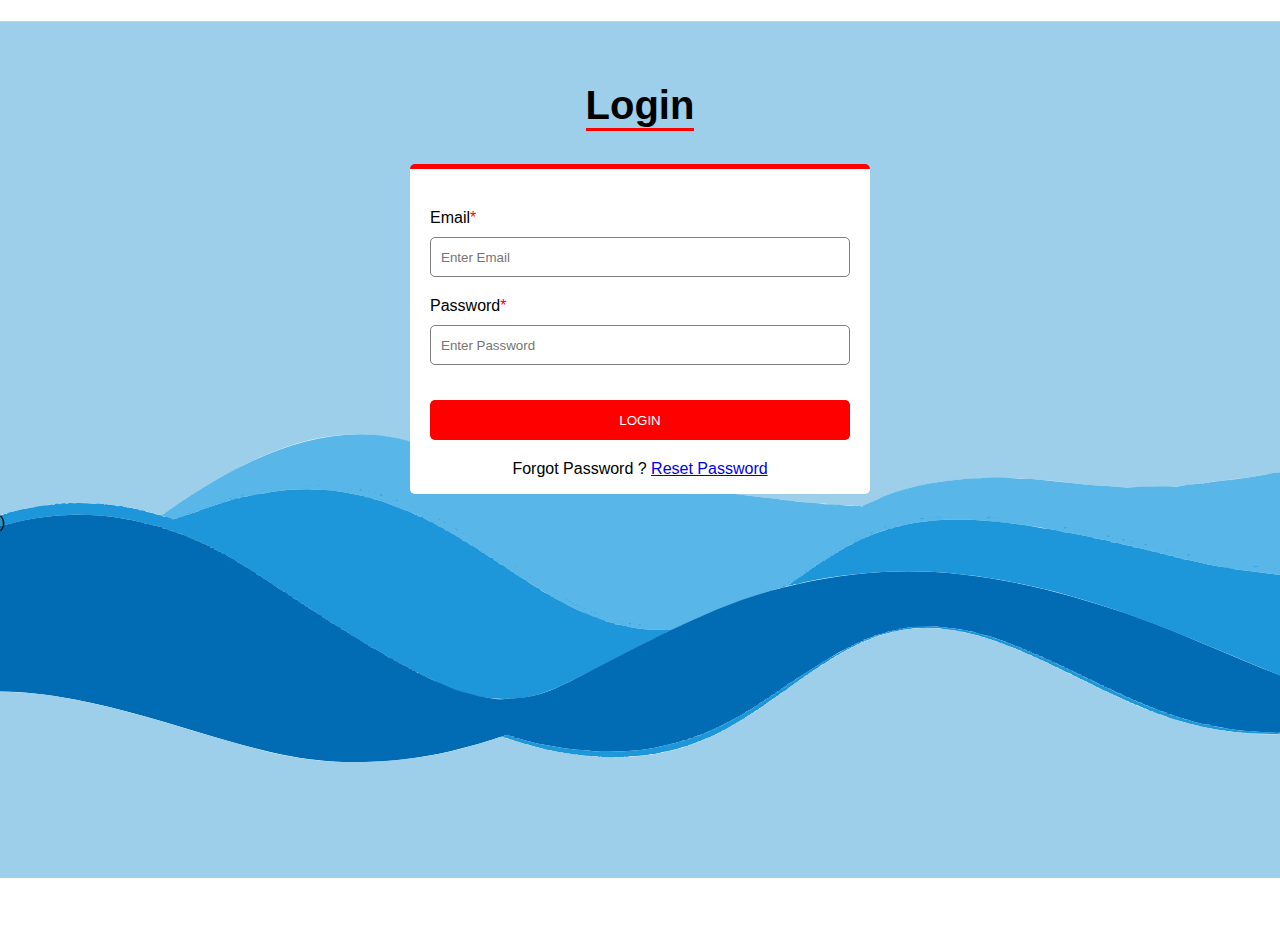
<file: index.html>
<!DOCTYPE html>
<html lang="en">
<head>
    <link rel="stylesheet" href="style.css">
    <meta charset="UTF-8">
    <meta http-equiv="X-UA-Compatible" content="IE=edge">
    <meta name="viewport" content="width=device-width, initial-scale=1.0">
    <title>Login</title>
</head>
<body>
    <div class='sign'>
        <h2 style="
         display:inline-block;
            border-bottom: solid red 3px;
            font-size:40px;"
           
        >Login</h2>
        <div style="
        display:flex;
            flex-direction:column;
            height:auto;
            background-color:white;
            border-radius:5px;
            border-top:solid red 5px;"
            
            >
           <form class='sign-in'>
                <div class='form-control'>
                    <label>Email</label>
                    <input type="text"placeholder='Enter Email'required/>
                </div>
                <div class='form-control'>
                    <label>Password</label>
                    <input type="text"placeholder='Enter Password'required/>
                </div>
                <input type="submit" value='Login' class ='btn' />
            </form>
            <p style="
                  margin-top:0px;
            "
            >Forgot Password ? <a href="./pwreset.html">Reset Password</a></p>
        </div>
    </div>
)
</body>
</html>
</file>
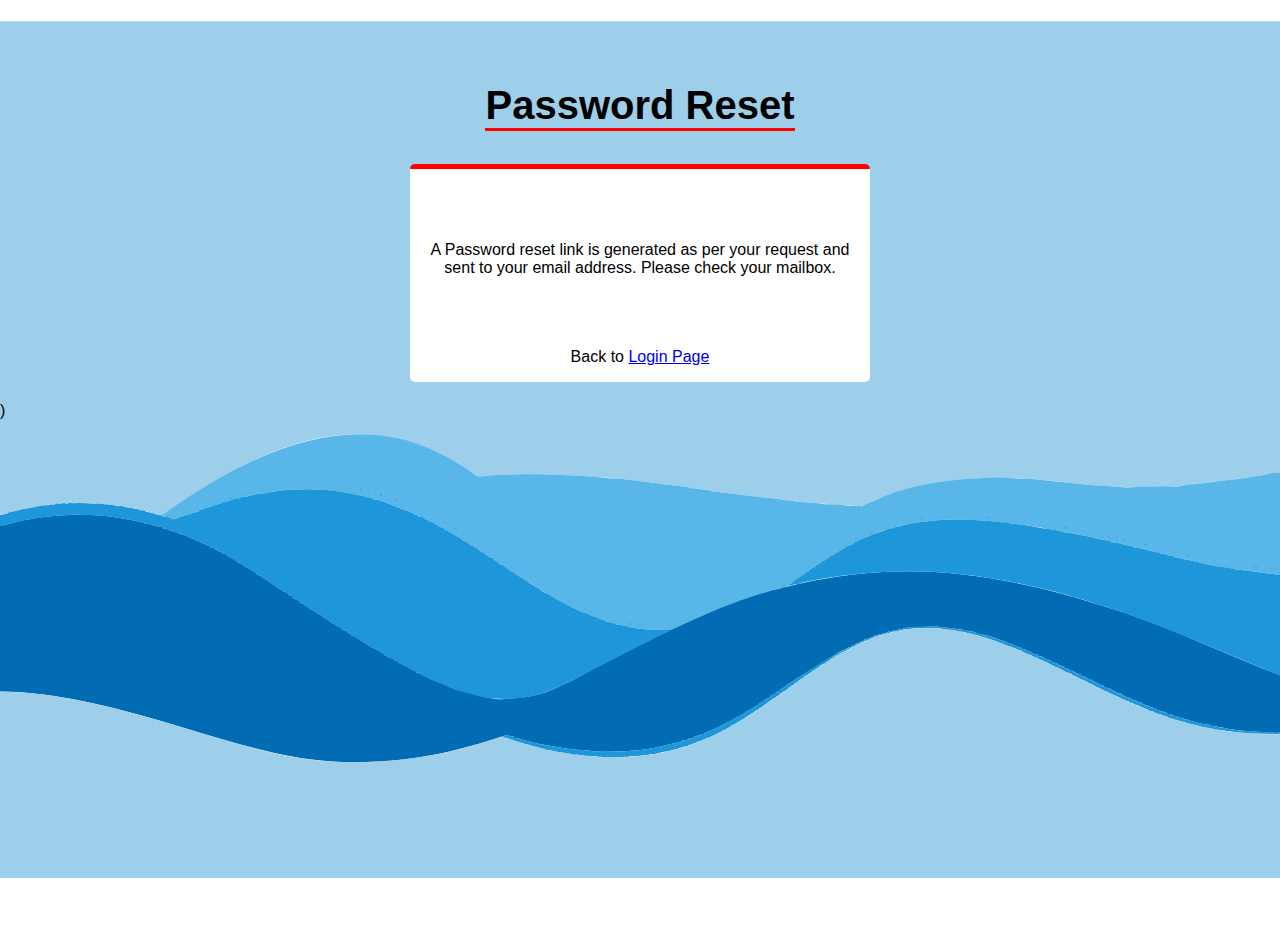
<file: link-sent.html>
<!DOCTYPE html>
<html lang="en">
<head>
    <link rel="stylesheet" href="style.css">
    <meta charset="UTF-8">
    <meta http-equiv="X-UA-Compatible" content="IE=edge">
    <meta name="viewport" content="width=device-width, initial-scale=1.0">
    <title>Password Reset</title>
</head>
<body>
    <div class='sign'>
        <h2 style="
         display:inline-block;
            border-bottom: solid red 3px;
            font-size:40px;"
           
        >Password Reset</h2>
        <div style="
        display:flex;
            flex-direction:column;
            height:auto;
            background-color:white;
            border-radius:5px;
            border-top:solid red 5px;"
            
            >
           <h4 style=" font-weight: normal; padding: 50px 20px; ">A Password reset link is generated as per your request
            and sent to your email address. Please check your
            mailbox.</h4>
            <p style="
                  margin-top:0px;
            "
            >Back to <a href="./index.html">Login Page</a></p>
        </div>
    </div>
)
</body>
</html>
</file>
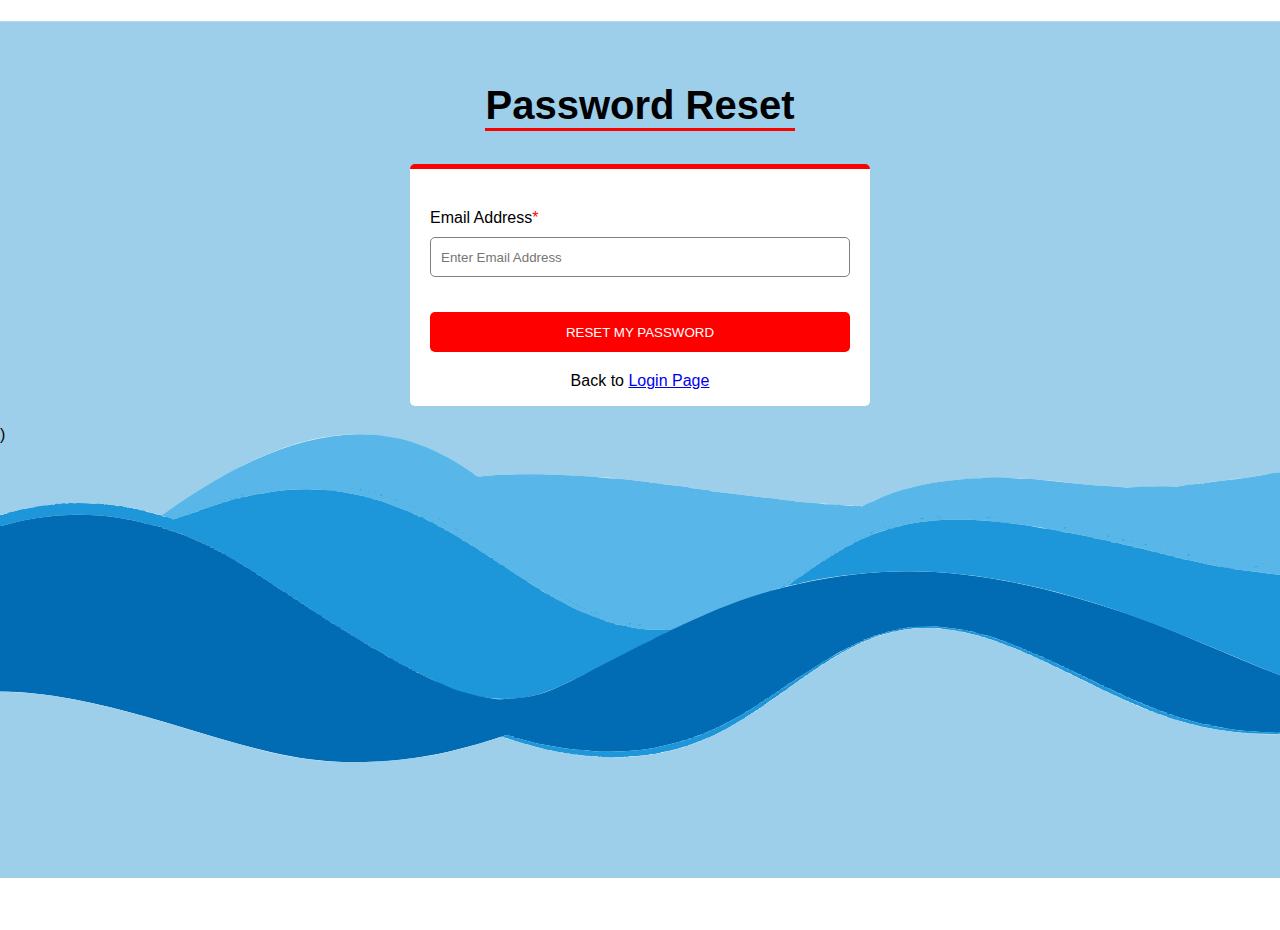
<file: pwreset.html>
<!DOCTYPE html>
<html lang="en">
<head>
    <link rel="stylesheet" href="style.css">
    <meta charset="UTF-8">
    <meta http-equiv="X-UA-Compatible" content="IE=edge">
    <meta name="viewport" content="width=device-width, initial-scale=1.0">
    <title>Password Reset</title>
</head>
<body>
    <div class='sign'>
        <h2 style="
         display:inline-block;
            border-bottom: solid red 3px;
            font-size:40px;"
           
        >Password Reset</h2>
        <div style="
        display:flex;
            flex-direction:column;
            height:auto;
            background-color:white;
            border-radius:5px;
            border-top:solid red 5px;"
            
            >
           <form action="./link-sent.html" class='sign-in'>
                <div class='form-control'>
                    <label>Email Address</label>
                    <input type="text"placeholder='Enter Email Address'required/>
                </div>
                <input type="submit" value='Reset My Password' class ='btn' />
            </form>
            <p style="
                  margin-top:0px;
            "
            >Back to <a href="./index.html">Login Page</a></p>
        </div>
    </div>
)
</body>
</html>
</file>
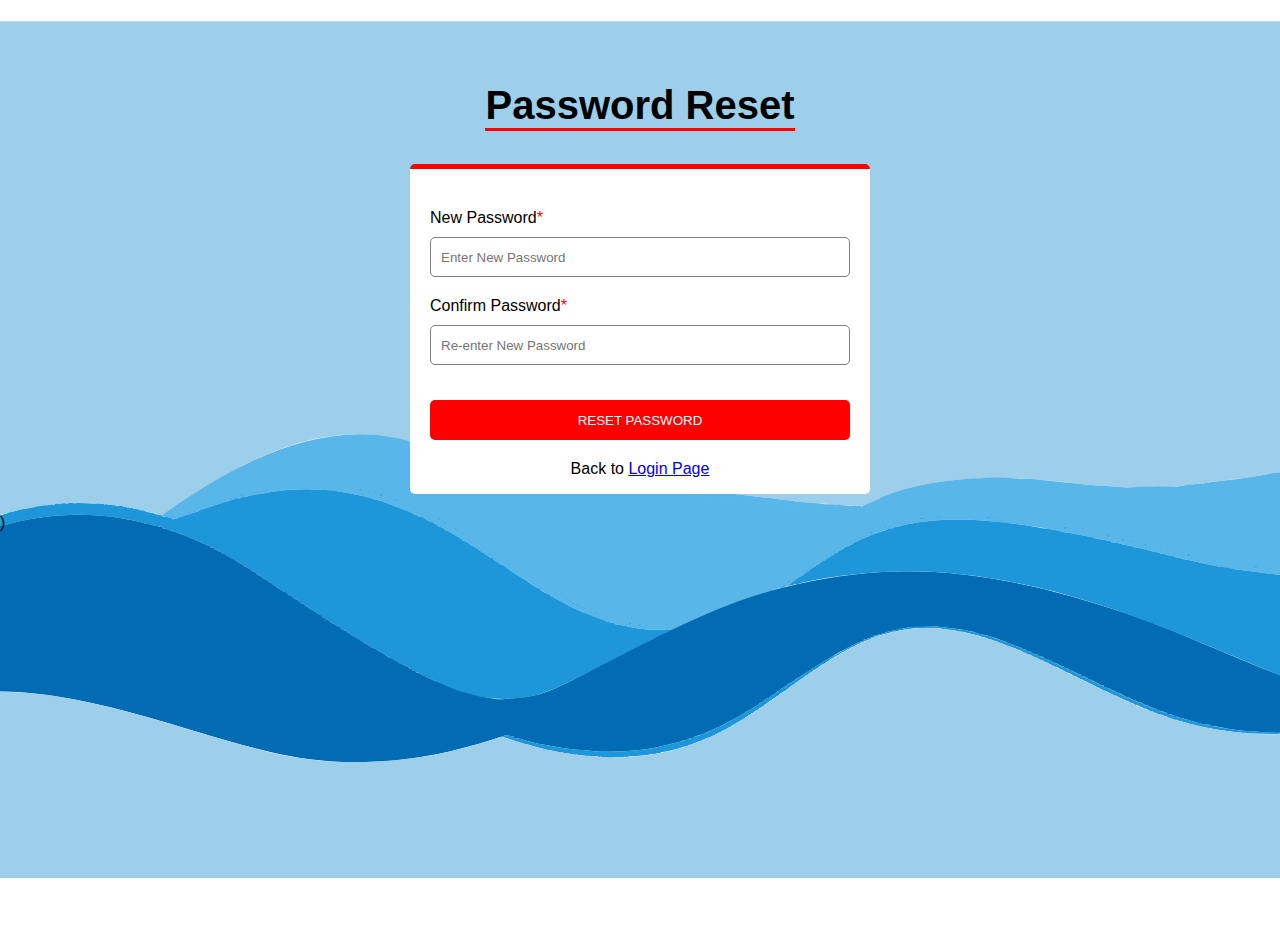
<file: reset.html>
<!DOCTYPE html>
<html lang="en">
<head>
    <link rel="stylesheet" href="style.css">
    <meta charset="UTF-8">
    <meta http-equiv="X-UA-Compatible" content="IE=edge">
    <meta name="viewport" content="width=device-width, initial-scale=1.0">
    <title>Password Reset</title>
</head>
<body>
    <div class='sign'>
        <h2 style="
         display:inline-block;
            border-bottom: solid red 3px;
            font-size:40px;"
           
        >Password Reset</h2>
        <div style="
        display:flex;
            flex-direction:column;
            height:auto;
            background-color:white;
            border-radius:5px;
            border-top:solid red 5px;"
            
            >
           <form action="./successful.html" class='sign-in'>
                <div class='form-control'>
                    <label>New Password</label>
                    <input type="text"placeholder='Enter New Password'required/>
                </div>
                <div class='form-control'>
                    <label>Confirm Password</label>
                    <input type="text"placeholder='Re-enter New Password'required/>
                </div>
                <input type="submit" value='Reset Password' class ='btn' />
            </form>
            <p style="
                  margin-top:0px;
            "
            >Back to <a href="./index.html">Login Page</a></p>
        </div>
    </div>
)
</body>
</html>
</file>
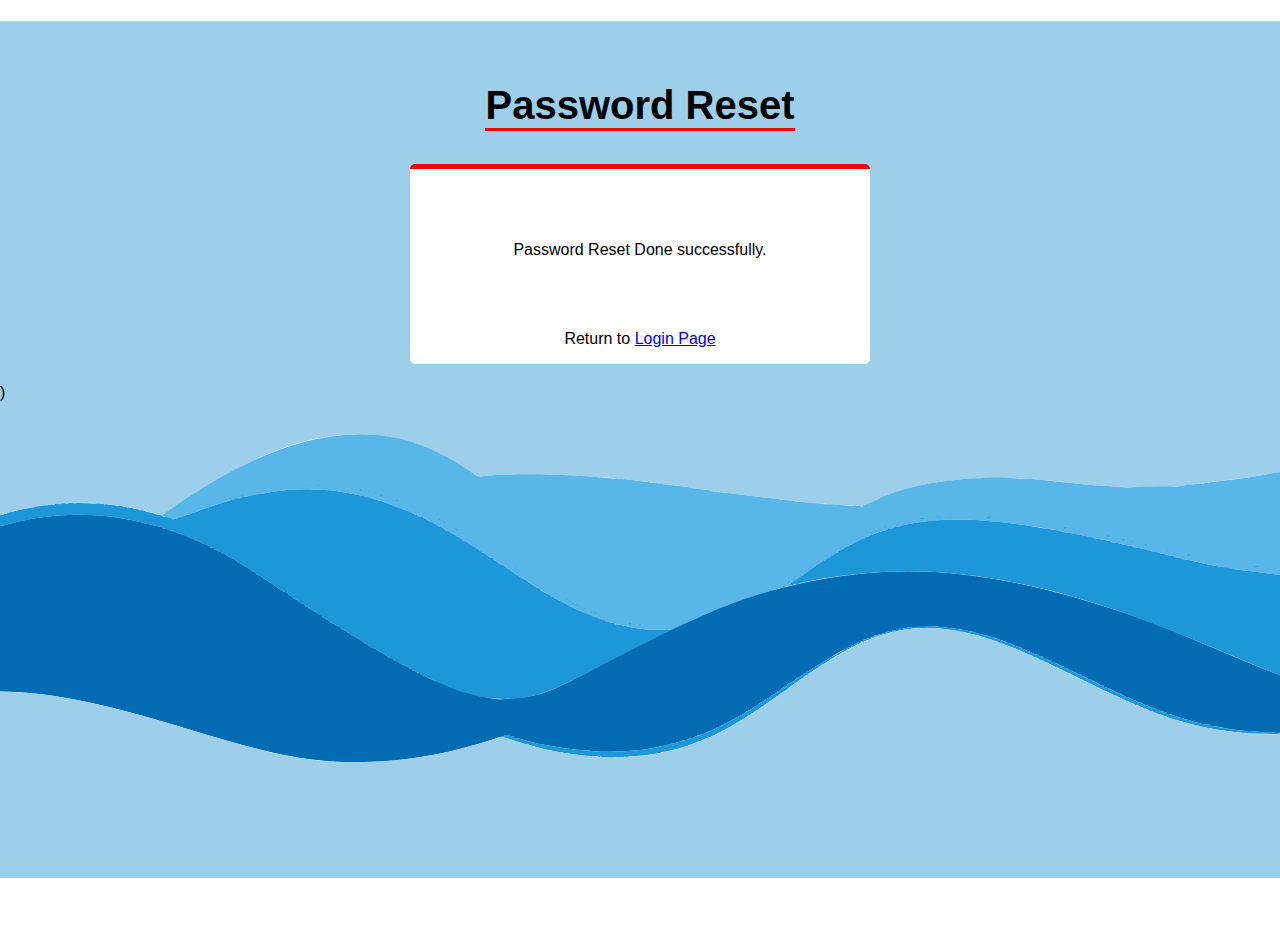
<file: successful.html>
<!DOCTYPE html>
<html lang="en">
<head>
    <link rel="stylesheet" href="style.css">
    <meta charset="UTF-8">
    <meta http-equiv="X-UA-Compatible" content="IE=edge">
    <meta name="viewport" content="width=device-width, initial-scale=1.0">
    <title>Password Reset</title>
</head>
<body>
    <div class='sign'>
        <h2 style="
         display:inline-block;
            border-bottom: solid red 3px;
            font-size:40px;"
           
        >Password Reset</h2>
        <div style="
        display:flex;
            flex-direction:column;
            height:auto;
            background-color:white;
            border-radius:5px;
            border-top:solid red 5px;"
            
            >
           <h4 style=" font-weight: normal; padding: 50px 20px; ">Password Reset Done successfully.</h4>
            <p style="
                  margin-top:0px;
            "
            >Return to <a href="./index.html">Login Page</a></p>
        </div>
    </div>
)
</body>
</html>
</file>
<file: style.css>
*{
    box-sizing: border-box;
  }


  body {
    margin: 0;
    font-family: -apple-system, BlinkMacSystemFont, 'Segoe UI', 'Roboto', 'Oxygen',
      'Ubuntu', 'Cantarell', 'Fira Sans', 'Droid Sans', 'Helvetica Neue',
      sans-serif;
    -webkit-font-smoothing: antialiased;
    -moz-osx-font-smoothing: grayscale;
  }
  
  code {
    font-family: source-code-pro, Menlo, Monaco, Consolas, 'Courier New',
      monospace;
  }



  body, html {
    height: 100%;
  }
  
  body{
    background-image: url('img1.svg');
   
    background-position: center;
    background-size: cover;
    background-repeat: no-repeat;
  }

  .sign {
    
    width: 500px;
    align-items: center;
    text-align: center;
    margin: auto;
    /* background-color: aliceblue; */
    padding: 20px;
    margin-top: 30px;
  }
  .sign-in {
    padding: 20px;
  }
  .form-control {
    display: flex;
    flex-direction: column;
    padding-top: 20px;
  }
  .form-control label {
    text-align: left;
    padding-bottom: 10px;
  }
  .form-control input{
      height: 40px;
      padding-left: 10px;
      border:solid gray;
      border-width: 1px;
      border-radius: 5px;
  }
  .form-control label:after {
    content: "*";
    color: red;
  }
  
  .btn {
      width: 100%;
      margin-top: 35px;
      height: 40px;
      border: none;
      background-color: red;
      color: white;
      border-radius: 5px;
      padding-bottom: 0;
      text-transform: uppercase;
  }
  .btn:hover{
      cursor: pointer;
  }

  @media screen and (max-width: 1400px) {      
    body{
        background-position: center;
        background-image: fixed;
        background-size: 1500px;
    }
  }
  @media screen and (max-width: 500px) {      
      body{
          background-position: center;
          background-image: fixed;
          background-size: 3500px;
      }
      .sign{
        width: 400px;
      }
  }
  @media screen and (max-width: 400px){
    .sign{
      width: 350px;
    }
  }
  @media screen and (max-width: 300px){
    .sign{
      width: 280px;
    }
  }
  @media screen and (max-width: 285px){
      body{
          background-size: 5000px;
      }
      .sign{
        width: 250px;
      }
  }
</file>
